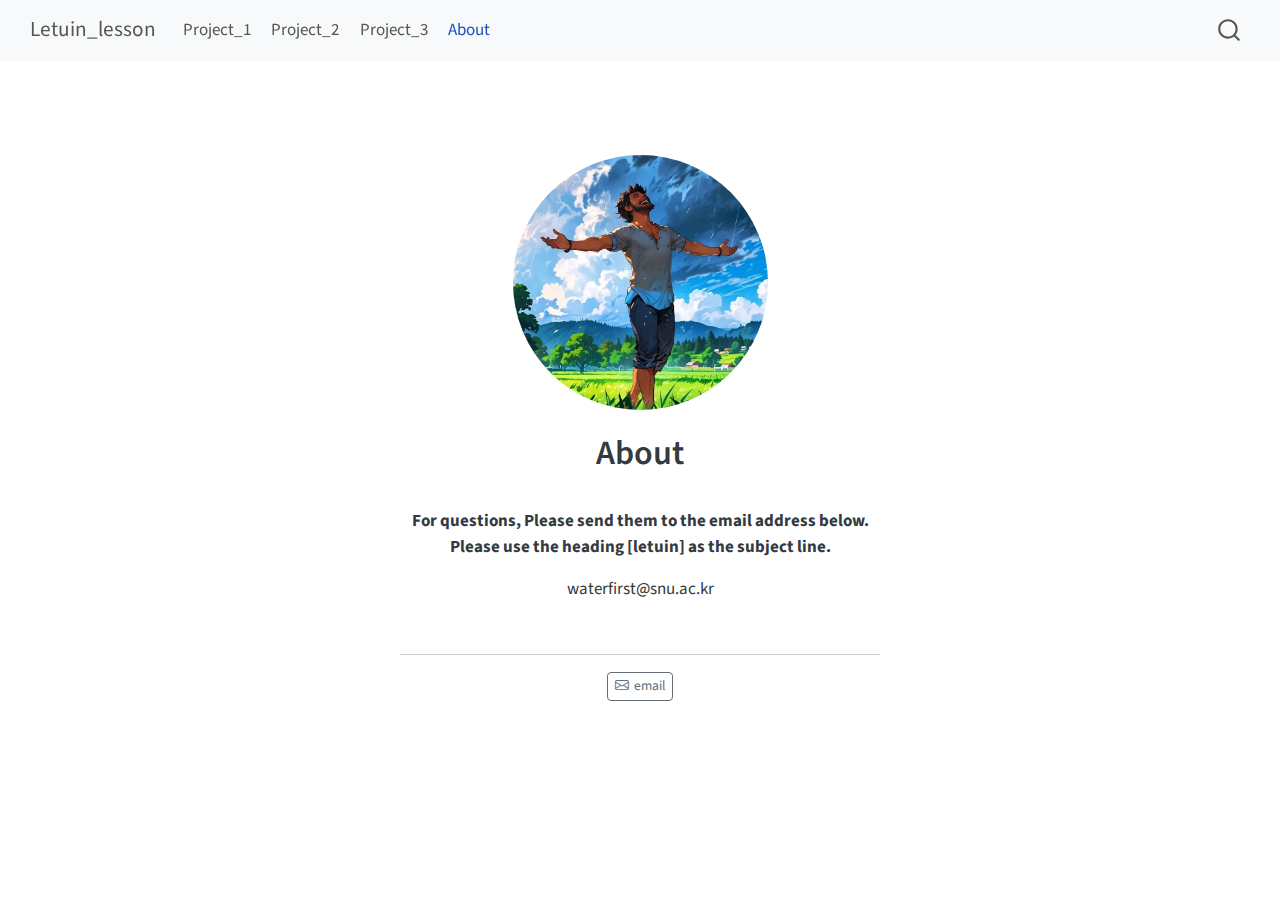
<file: about.html>
<!DOCTYPE html>
<html xmlns="http://www.w3.org/1999/xhtml" lang="en" xml:lang="en"><head>

<meta charset="utf-8">
<meta name="generator" content="quarto-1.6.39">

<meta name="viewport" content="width=device-width, initial-scale=1.0, user-scalable=yes">


<title>About – Letuin_lesson</title>
<style>
code{white-space: pre-wrap;}
span.smallcaps{font-variant: small-caps;}
div.columns{display: flex; gap: min(4vw, 1.5em);}
div.column{flex: auto; overflow-x: auto;}
div.hanging-indent{margin-left: 1.5em; text-indent: -1.5em;}
ul.task-list{list-style: none;}
ul.task-list li input[type="checkbox"] {
  width: 0.8em;
  margin: 0 0.8em 0.2em -1em; /* quarto-specific, see https://github.com/quarto-dev/quarto-cli/issues/4556 */ 
  vertical-align: middle;
}
</style>


<script src="site_libs/quarto-nav/quarto-nav.js"></script>
<script src="site_libs/quarto-nav/headroom.min.js"></script>
<script src="site_libs/clipboard/clipboard.min.js"></script>
<script src="site_libs/quarto-search/autocomplete.umd.js"></script>
<script src="site_libs/quarto-search/fuse.min.js"></script>
<script src="site_libs/quarto-search/quarto-search.js"></script>
<meta name="quarto:offset" content="./">
<script src="site_libs/quarto-html/quarto.js"></script>
<script src="site_libs/quarto-html/popper.min.js"></script>
<script src="site_libs/quarto-html/tippy.umd.min.js"></script>
<link href="site_libs/quarto-html/tippy.css" rel="stylesheet">
<link href="site_libs/quarto-html/quarto-syntax-highlighting-e26003cea8cd680ca0c55a263523d882.css" rel="stylesheet" id="quarto-text-highlighting-styles">
<script src="site_libs/bootstrap/bootstrap.min.js"></script>
<link href="site_libs/bootstrap/bootstrap-icons.css" rel="stylesheet">
<link href="site_libs/bootstrap/bootstrap-ddd961a2510921635943dfbbd19534c4.min.css" rel="stylesheet" append-hash="true" id="quarto-bootstrap" data-mode="light">
<script id="quarto-search-options" type="application/json">{
  "location": "navbar",
  "copy-button": false,
  "collapse-after": 3,
  "panel-placement": "end",
  "type": "overlay",
  "limit": 50,
  "keyboard-shortcut": [
    "f",
    "/",
    "s"
  ],
  "show-item-context": false,
  "language": {
    "search-no-results-text": "No results",
    "search-matching-documents-text": "matching documents",
    "search-copy-link-title": "Copy link to search",
    "search-hide-matches-text": "Hide additional matches",
    "search-more-match-text": "more match in this document",
    "search-more-matches-text": "more matches in this document",
    "search-clear-button-title": "Clear",
    "search-text-placeholder": "",
    "search-detached-cancel-button-title": "Cancel",
    "search-submit-button-title": "Submit",
    "search-label": "Search"
  }
}</script>


<link rel="stylesheet" href="styles.css">
</head>

<body class="nav-fixed fullcontent">

<div id="quarto-search-results"></div>
  <header id="quarto-header" class="headroom fixed-top">
    <nav class="navbar navbar-expand-lg " data-bs-theme="dark">
      <div class="navbar-container container-fluid">
      <div class="navbar-brand-container mx-auto">
    <a class="navbar-brand" href="./index.html">
    <span class="navbar-title">Letuin_lesson</span>
    </a>
  </div>
            <div id="quarto-search" class="" title="Search"></div>
          <button class="navbar-toggler" type="button" data-bs-toggle="collapse" data-bs-target="#navbarCollapse" aria-controls="navbarCollapse" role="menu" aria-expanded="false" aria-label="Toggle navigation" onclick="if (window.quartoToggleHeadroom) { window.quartoToggleHeadroom(); }">
  <span class="navbar-toggler-icon"></span>
</button>
          <div class="collapse navbar-collapse" id="navbarCollapse">
            <ul class="navbar-nav navbar-nav-scroll me-auto">
  <li class="nav-item">
    <a class="nav-link" href="./index.html"> 
<span class="menu-text">Project_1</span></a>
  </li>  
  <li class="nav-item">
    <a class="nav-link" href="./Project_2.html"> 
<span class="menu-text">Project_2</span></a>
  </li>  
  <li class="nav-item">
    <a class="nav-link" href="./Project_3.html"> 
<span class="menu-text">Project_3</span></a>
  </li>  
  <li class="nav-item">
    <a class="nav-link active" href="./about.html" aria-current="page"> 
<span class="menu-text">About</span></a>
  </li>  
</ul>
          </div> <!-- /navcollapse -->
            <div class="quarto-navbar-tools">
</div>
      </div> <!-- /container-fluid -->
    </nav>
</header>
<!-- content -->
<div id="quarto-content" class="quarto-container page-columns page-rows-contents page-layout-article page-navbar">
<!-- sidebar -->
<!-- margin-sidebar -->
    
<!-- main -->
<div class="quarto-about-jolla">
  <img src="profile.jpg" class="about-image
  round " style="height: 15em; width: 15em;">
 <header id="title-block-header" class="quarto-title-block default">
<div class="quarto-title">
<h1 class="title">About</h1>
</div>
<div class="quarto-title-meta">
  </div>
</header><main class="content" id="quarto-document-content">
<p><strong>For questions, Please send them to the email address below.</strong><br>
<strong>Please use the heading [letuin] as the subject line.</strong></p>
<p>waterfirst@snu.ac.kr</p>


</main> 
  <hr class="about-sep">
   <div class="about-links">
  <a href="mailto:waterfirst@snu.ac.kr" class="about-link" rel="" target="">
    <i class="bi bi-envelope"></i>
     <span class="about-link-text">email</span>
  </a>
</div>
</div>
 <!-- /main -->
<script id="quarto-html-after-body" type="application/javascript">
window.document.addEventListener("DOMContentLoaded", function (event) {
  const toggleBodyColorMode = (bsSheetEl) => {
    const mode = bsSheetEl.getAttribute("data-mode");
    const bodyEl = window.document.querySelector("body");
    if (mode === "dark") {
      bodyEl.classList.add("quarto-dark");
      bodyEl.classList.remove("quarto-light");
    } else {
      bodyEl.classList.add("quarto-light");
      bodyEl.classList.remove("quarto-dark");
    }
  }
  const toggleBodyColorPrimary = () => {
    const bsSheetEl = window.document.querySelector("link#quarto-bootstrap");
    if (bsSheetEl) {
      toggleBodyColorMode(bsSheetEl);
    }
  }
  toggleBodyColorPrimary();  
  const isCodeAnnotation = (el) => {
    for (const clz of el.classList) {
      if (clz.startsWith('code-annotation-')) {                     
        return true;
      }
    }
    return false;
  }
  const onCopySuccess = function(e) {
    // button target
    const button = e.trigger;
    // don't keep focus
    button.blur();
    // flash "checked"
    button.classList.add('code-copy-button-checked');
    var currentTitle = button.getAttribute("title");
    button.setAttribute("title", "Copied!");
    let tooltip;
    if (window.bootstrap) {
      button.setAttribute("data-bs-toggle", "tooltip");
      button.setAttribute("data-bs-placement", "left");
      button.setAttribute("data-bs-title", "Copied!");
      tooltip = new bootstrap.Tooltip(button, 
        { trigger: "manual", 
          customClass: "code-copy-button-tooltip",
          offset: [0, -8]});
      tooltip.show();    
    }
    setTimeout(function() {
      if (tooltip) {
        tooltip.hide();
        button.removeAttribute("data-bs-title");
        button.removeAttribute("data-bs-toggle");
        button.removeAttribute("data-bs-placement");
      }
      button.setAttribute("title", currentTitle);
      button.classList.remove('code-copy-button-checked');
    }, 1000);
    // clear code selection
    e.clearSelection();
  }
  const getTextToCopy = function(trigger) {
      const codeEl = trigger.previousElementSibling.cloneNode(true);
      for (const childEl of codeEl.children) {
        if (isCodeAnnotation(childEl)) {
          childEl.remove();
        }
      }
      return codeEl.innerText;
  }
  const clipboard = new window.ClipboardJS('.code-copy-button:not([data-in-quarto-modal])', {
    text: getTextToCopy
  });
  clipboard.on('success', onCopySuccess);
  if (window.document.getElementById('quarto-embedded-source-code-modal')) {
    const clipboardModal = new window.ClipboardJS('.code-copy-button[data-in-quarto-modal]', {
      text: getTextToCopy,
      container: window.document.getElementById('quarto-embedded-source-code-modal')
    });
    clipboardModal.on('success', onCopySuccess);
  }
    var localhostRegex = new RegExp(/^(?:http|https):\/\/localhost\:?[0-9]*\//);
    var mailtoRegex = new RegExp(/^mailto:/);
      var filterRegex = new RegExp('/' + window.location.host + '/');
    var isInternal = (href) => {
        return filterRegex.test(href) || localhostRegex.test(href) || mailtoRegex.test(href);
    }
    // Inspect non-navigation links and adorn them if external
 	var links = window.document.querySelectorAll('a[href]:not(.nav-link):not(.navbar-brand):not(.toc-action):not(.sidebar-link):not(.sidebar-item-toggle):not(.pagination-link):not(.no-external):not([aria-hidden]):not(.dropdown-item):not(.quarto-navigation-tool):not(.about-link)');
    for (var i=0; i<links.length; i++) {
      const link = links[i];
      if (!isInternal(link.href)) {
        // undo the damage that might have been done by quarto-nav.js in the case of
        // links that we want to consider external
        if (link.dataset.originalHref !== undefined) {
          link.href = link.dataset.originalHref;
        }
      }
    }
  function tippyHover(el, contentFn, onTriggerFn, onUntriggerFn) {
    const config = {
      allowHTML: true,
      maxWidth: 500,
      delay: 100,
      arrow: false,
      appendTo: function(el) {
          return el.parentElement;
      },
      interactive: true,
      interactiveBorder: 10,
      theme: 'quarto',
      placement: 'bottom-start',
    };
    if (contentFn) {
      config.content = contentFn;
    }
    if (onTriggerFn) {
      config.onTrigger = onTriggerFn;
    }
    if (onUntriggerFn) {
      config.onUntrigger = onUntriggerFn;
    }
    window.tippy(el, config); 
  }
  const noterefs = window.document.querySelectorAll('a[role="doc-noteref"]');
  for (var i=0; i<noterefs.length; i++) {
    const ref = noterefs[i];
    tippyHover(ref, function() {
      // use id or data attribute instead here
      let href = ref.getAttribute('data-footnote-href') || ref.getAttribute('href');
      try { href = new URL(href).hash; } catch {}
      const id = href.replace(/^#\/?/, "");
      const note = window.document.getElementById(id);
      if (note) {
        return note.innerHTML;
      } else {
        return "";
      }
    });
  }
  const xrefs = window.document.querySelectorAll('a.quarto-xref');
  const processXRef = (id, note) => {
    // Strip column container classes
    const stripColumnClz = (el) => {
      el.classList.remove("page-full", "page-columns");
      if (el.children) {
        for (const child of el.children) {
          stripColumnClz(child);
        }
      }
    }
    stripColumnClz(note)
    if (id === null || id.startsWith('sec-')) {
      // Special case sections, only their first couple elements
      const container = document.createElement("div");
      if (note.children && note.children.length > 2) {
        container.appendChild(note.children[0].cloneNode(true));
        for (let i = 1; i < note.children.length; i++) {
          const child = note.children[i];
          if (child.tagName === "P" && child.innerText === "") {
            continue;
          } else {
            container.appendChild(child.cloneNode(true));
            break;
          }
        }
        if (window.Quarto?.typesetMath) {
          window.Quarto.typesetMath(container);
        }
        return container.innerHTML
      } else {
        if (window.Quarto?.typesetMath) {
          window.Quarto.typesetMath(note);
        }
        return note.innerHTML;
      }
    } else {
      // Remove any anchor links if they are present
      const anchorLink = note.querySelector('a.anchorjs-link');
      if (anchorLink) {
        anchorLink.remove();
      }
      if (window.Quarto?.typesetMath) {
        window.Quarto.typesetMath(note);
      }
      if (note.classList.contains("callout")) {
        return note.outerHTML;
      } else {
        return note.innerHTML;
      }
    }
  }
  for (var i=0; i<xrefs.length; i++) {
    const xref = xrefs[i];
    tippyHover(xref, undefined, function(instance) {
      instance.disable();
      let url = xref.getAttribute('href');
      let hash = undefined; 
      if (url.startsWith('#')) {
        hash = url;
      } else {
        try { hash = new URL(url).hash; } catch {}
      }
      if (hash) {
        const id = hash.replace(/^#\/?/, "");
        const note = window.document.getElementById(id);
        if (note !== null) {
          try {
            const html = processXRef(id, note.cloneNode(true));
            instance.setContent(html);
          } finally {
            instance.enable();
            instance.show();
          }
        } else {
          // See if we can fetch this
          fetch(url.split('#')[0])
          .then(res => res.text())
          .then(html => {
            const parser = new DOMParser();
            const htmlDoc = parser.parseFromString(html, "text/html");
            const note = htmlDoc.getElementById(id);
            if (note !== null) {
              const html = processXRef(id, note);
              instance.setContent(html);
            } 
          }).finally(() => {
            instance.enable();
            instance.show();
          });
        }
      } else {
        // See if we can fetch a full url (with no hash to target)
        // This is a special case and we should probably do some content thinning / targeting
        fetch(url)
        .then(res => res.text())
        .then(html => {
          const parser = new DOMParser();
          const htmlDoc = parser.parseFromString(html, "text/html");
          const note = htmlDoc.querySelector('main.content');
          if (note !== null) {
            // This should only happen for chapter cross references
            // (since there is no id in the URL)
            // remove the first header
            if (note.children.length > 0 && note.children[0].tagName === "HEADER") {
              note.children[0].remove();
            }
            const html = processXRef(null, note);
            instance.setContent(html);
          } 
        }).finally(() => {
          instance.enable();
          instance.show();
        });
      }
    }, function(instance) {
    });
  }
      let selectedAnnoteEl;
      const selectorForAnnotation = ( cell, annotation) => {
        let cellAttr = 'data-code-cell="' + cell + '"';
        let lineAttr = 'data-code-annotation="' +  annotation + '"';
        const selector = 'span[' + cellAttr + '][' + lineAttr + ']';
        return selector;
      }
      const selectCodeLines = (annoteEl) => {
        const doc = window.document;
        const targetCell = annoteEl.getAttribute("data-target-cell");
        const targetAnnotation = annoteEl.getAttribute("data-target-annotation");
        const annoteSpan = window.document.querySelector(selectorForAnnotation(targetCell, targetAnnotation));
        const lines = annoteSpan.getAttribute("data-code-lines").split(",");
        const lineIds = lines.map((line) => {
          return targetCell + "-" + line;
        })
        let top = null;
        let height = null;
        let parent = null;
        if (lineIds.length > 0) {
            //compute the position of the single el (top and bottom and make a div)
            const el = window.document.getElementById(lineIds[0]);
            top = el.offsetTop;
            height = el.offsetHeight;
            parent = el.parentElement.parentElement;
          if (lineIds.length > 1) {
            const lastEl = window.document.getElementById(lineIds[lineIds.length - 1]);
            const bottom = lastEl.offsetTop + lastEl.offsetHeight;
            height = bottom - top;
          }
          if (top !== null && height !== null && parent !== null) {
            // cook up a div (if necessary) and position it 
            let div = window.document.getElementById("code-annotation-line-highlight");
            if (div === null) {
              div = window.document.createElement("div");
              div.setAttribute("id", "code-annotation-line-highlight");
              div.style.position = 'absolute';
              parent.appendChild(div);
            }
            div.style.top = top - 2 + "px";
            div.style.height = height + 4 + "px";
            div.style.left = 0;
            let gutterDiv = window.document.getElementById("code-annotation-line-highlight-gutter");
            if (gutterDiv === null) {
              gutterDiv = window.document.createElement("div");
              gutterDiv.setAttribute("id", "code-annotation-line-highlight-gutter");
              gutterDiv.style.position = 'absolute';
              const codeCell = window.document.getElementById(targetCell);
              const gutter = codeCell.querySelector('.code-annotation-gutter');
              gutter.appendChild(gutterDiv);
            }
            gutterDiv.style.top = top - 2 + "px";
            gutterDiv.style.height = height + 4 + "px";
          }
          selectedAnnoteEl = annoteEl;
        }
      };
      const unselectCodeLines = () => {
        const elementsIds = ["code-annotation-line-highlight", "code-annotation-line-highlight-gutter"];
        elementsIds.forEach((elId) => {
          const div = window.document.getElementById(elId);
          if (div) {
            div.remove();
          }
        });
        selectedAnnoteEl = undefined;
      };
        // Handle positioning of the toggle
    window.addEventListener(
      "resize",
      throttle(() => {
        elRect = undefined;
        if (selectedAnnoteEl) {
          selectCodeLines(selectedAnnoteEl);
        }
      }, 10)
    );
    function throttle(fn, ms) {
    let throttle = false;
    let timer;
      return (...args) => {
        if(!throttle) { // first call gets through
            fn.apply(this, args);
            throttle = true;
        } else { // all the others get throttled
            if(timer) clearTimeout(timer); // cancel #2
            timer = setTimeout(() => {
              fn.apply(this, args);
              timer = throttle = false;
            }, ms);
        }
      };
    }
      // Attach click handler to the DT
      const annoteDls = window.document.querySelectorAll('dt[data-target-cell]');
      for (const annoteDlNode of annoteDls) {
        annoteDlNode.addEventListener('click', (event) => {
          const clickedEl = event.target;
          if (clickedEl !== selectedAnnoteEl) {
            unselectCodeLines();
            const activeEl = window.document.querySelector('dt[data-target-cell].code-annotation-active');
            if (activeEl) {
              activeEl.classList.remove('code-annotation-active');
            }
            selectCodeLines(clickedEl);
            clickedEl.classList.add('code-annotation-active');
          } else {
            // Unselect the line
            unselectCodeLines();
            clickedEl.classList.remove('code-annotation-active');
          }
        });
      }
  const findCites = (el) => {
    const parentEl = el.parentElement;
    if (parentEl) {
      const cites = parentEl.dataset.cites;
      if (cites) {
        return {
          el,
          cites: cites.split(' ')
        };
      } else {
        return findCites(el.parentElement)
      }
    } else {
      return undefined;
    }
  };
  var bibliorefs = window.document.querySelectorAll('a[role="doc-biblioref"]');
  for (var i=0; i<bibliorefs.length; i++) {
    const ref = bibliorefs[i];
    const citeInfo = findCites(ref);
    if (citeInfo) {
      tippyHover(citeInfo.el, function() {
        var popup = window.document.createElement('div');
        citeInfo.cites.forEach(function(cite) {
          var citeDiv = window.document.createElement('div');
          citeDiv.classList.add('hanging-indent');
          citeDiv.classList.add('csl-entry');
          var biblioDiv = window.document.getElementById('ref-' + cite);
          if (biblioDiv) {
            citeDiv.innerHTML = biblioDiv.innerHTML;
          }
          popup.appendChild(citeDiv);
        });
        return popup.innerHTML;
      });
    }
  }
});
</script>
</div> <!-- /content -->




</body></html>
</file>
<file: site_libs/quarto-html/tippy.css>
.tippy-box[data-animation=fade][data-state=hidden]{opacity:0}[data-tippy-root]{max-width:calc(100vw - 10px)}.tippy-box{position:relative;background-color:#333;color:#fff;border-radius:4px;font-size:14px;line-height:1.4;white-space:normal;outline:0;transition-property:transform,visibility,opacity}.tippy-box[data-placement^=top]>.tippy-arrow{bottom:0}.tippy-box[data-placement^=top]>.tippy-arrow:before{bottom:-7px;left:0;border-width:8px 8px 0;border-top-color:initial;transform-origin:center top}.tippy-box[data-placement^=bottom]>.tippy-arrow{top:0}.tippy-box[data-placement^=bottom]>.tippy-arrow:before{top:-7px;left:0;border-width:0 8px 8px;border-bottom-color:initial;transform-origin:center bottom}.tippy-box[data-placement^=left]>.tippy-arrow{right:0}.tippy-box[data-placement^=left]>.tippy-arrow:before{border-width:8px 0 8px 8px;border-left-color:initial;right:-7px;transform-origin:center left}.tippy-box[data-placement^=right]>.tippy-arrow{left:0}.tippy-box[data-placement^=right]>.tippy-arrow:before{left:-7px;border-width:8px 8px 8px 0;border-right-color:initial;transform-origin:center right}.tippy-box[data-inertia][data-state=visible]{transition-timing-function:cubic-bezier(.54,1.5,.38,1.11)}.tippy-arrow{width:16px;height:16px;color:#333}.tippy-arrow:before{content:"";position:absolute;border-color:transparent;border-style:solid}.tippy-content{position:relative;padding:5px 9px;z-index:1}
</file>
<file: site_libs/quarto-html/quarto-syntax-highlighting-e26003cea8cd680ca0c55a263523d882.css>
/* quarto syntax highlight colors */
:root {
  --quarto-hl-ot-color: #003B4F;
  --quarto-hl-at-color: #657422;
  --quarto-hl-ss-color: #20794D;
  --quarto-hl-an-color: #5E5E5E;
  --quarto-hl-fu-color: #4758AB;
  --quarto-hl-st-color: #20794D;
  --quarto-hl-cf-color: #003B4F;
  --quarto-hl-op-color: #5E5E5E;
  --quarto-hl-er-color: #AD0000;
  --quarto-hl-bn-color: #AD0000;
  --quarto-hl-al-color: #AD0000;
  --quarto-hl-va-color: #111111;
  --quarto-hl-bu-color: inherit;
  --quarto-hl-ex-color: inherit;
  --quarto-hl-pp-color: #AD0000;
  --quarto-hl-in-color: #5E5E5E;
  --quarto-hl-vs-color: #20794D;
  --quarto-hl-wa-color: #5E5E5E;
  --quarto-hl-do-color: #5E5E5E;
  --quarto-hl-im-color: #00769E;
  --quarto-hl-ch-color: #20794D;
  --quarto-hl-dt-color: #AD0000;
  --quarto-hl-fl-color: #AD0000;
  --quarto-hl-co-color: #5E5E5E;
  --quarto-hl-cv-color: #5E5E5E;
  --quarto-hl-cn-color: #8f5902;
  --quarto-hl-sc-color: #5E5E5E;
  --quarto-hl-dv-color: #AD0000;
  --quarto-hl-kw-color: #003B4F;
}

/* other quarto variables */
:root {
  --quarto-font-monospace: SFMono-Regular, Menlo, Monaco, Consolas, "Liberation Mono", "Courier New", monospace;
}

pre > code.sourceCode > span {
  color: #003B4F;
}

code span {
  color: #003B4F;
}

code.sourceCode > span {
  color: #003B4F;
}

div.sourceCode,
div.sourceCode pre.sourceCode {
  color: #003B4F;
}

code span.ot {
  color: #003B4F;
  font-style: inherit;
}

code span.at {
  color: #657422;
  font-style: inherit;
}

code span.ss {
  color: #20794D;
  font-style: inherit;
}

code span.an {
  color: #5E5E5E;
  font-style: inherit;
}

code span.fu {
  color: #4758AB;
  font-style: inherit;
}

code span.st {
  color: #20794D;
  font-style: inherit;
}

code span.cf {
  color: #003B4F;
  font-weight: bold;
  font-style: inherit;
}

code span.op {
  color: #5E5E5E;
  font-style: inherit;
}

code span.er {
  color: #AD0000;
  font-style: inherit;
}

code span.bn {
  color: #AD0000;
  font-style: inherit;
}

code span.al {
  color: #AD0000;
  font-style: inherit;
}

code span.va {
  color: #111111;
  font-style: inherit;
}

code span.bu {
  font-style: inherit;
}

code span.ex {
  font-style: inherit;
}

code span.pp {
  color: #AD0000;
  font-style: inherit;
}

code span.in {
  color: #5E5E5E;
  font-style: inherit;
}

code span.vs {
  color: #20794D;
  font-style: inherit;
}

code span.wa {
  color: #5E5E5E;
  font-style: italic;
}

code span.do {
  color: #5E5E5E;
  font-style: italic;
}

code span.im {
  color: #00769E;
  font-style: inherit;
}

code span.ch {
  color: #20794D;
  font-style: inherit;
}

code span.dt {
  color: #AD0000;
  font-style: inherit;
}

code span.fl {
  color: #AD0000;
  font-style: inherit;
}

code span.co {
  color: #5E5E5E;
  font-style: inherit;
}

code span.cv {
  color: #5E5E5E;
  font-style: italic;
}

code span.cn {
  color: #8f5902;
  font-style: inherit;
}

code span.sc {
  color: #5E5E5E;
  font-style: inherit;
}

code span.dv {
  color: #AD0000;
  font-style: inherit;
}

code span.kw {
  color: #003B4F;
  font-weight: bold;
  font-style: inherit;
}

.prevent-inlining {
  content: "</";
}

/*# sourceMappingURL=e90e9ab646ea9b1aaa61e089606e0f97.css.map */
</file>
<file: styles.css>
/* styles.css */



/* ggplotly 반응형 그래프 컨테이너 크기 설정 */
.reveal .plotly-graph-div {
    width: 100% !important;
    height: 500px !important;
}

/* ggplotly 그래프 여백 조정 */
.reveal .plotly-graph-div .plot-container {
    margin: 20px auto !important;
}

/* ggplotly 반응형 조정을 위한 미디어 쿼리 */
@media screen and (max-width: 1200px) {
    .reveal .plotly-graph-div {
        height: 500px !important;
    }
}

@media screen and (max-width: 800px) {
    .reveal .plotly-graph-div {
        height: 400px !important;
    }
}

/* ggplotly 툴팁 크기 조정 */
.reveal .plotly-graph-div .gtitle {
    font-size: 24px !important;
}

/* ggplotly 범례 크기 조정 */
.reveal .plotly-graph-div .legend {
    font-size: 18px !important;
}

/* hover 시 툴팁 스타일 */
.reveal .plotly-graph-div .hovertext {
    font-size: 16px !important;
}


/* figure 크기 조정 */
.reveal .slides figure {
    height: 4.5in !important;
    margin: 0 auto !important;
}


/* plot 이미지 크기 조정 */
.reveal .slides img {
    max-height: 4.5in !important;
    width: auto !important;
    margin: 0 auto !important;
}


/* code chunk 출력 높이 조정 */
.reveal pre.sourceCode {
    max-height: 4.0in !important;
}

/* 전체 슬라이드 여백 조정 */
.reveal .slide-content {
    height: 100% !important;
    display: flex !important;
    flex-direction: column !important;
}

/* plot 전체 텍스트 크기 조정 */
.reveal .plot-figure text {
    font-size: 25px !important;
}

/* plot 제목 크기 */
.reveal .plot-figure .title {
    font-size: 30px !important;
    font-weight: bold !important;
}

/* plot 축 레이블 크기 */
.reveal .plot-figure .axis-label {
    font-size: 25px !important;
}

/* plot 범례 텍스트 크기 */
.reveal .plot-figure .legend-text {
    font-size: 20px !important;
}




/* plot 캡션 스타일링 */
.reveal figcaption {
    font-size: 1em !important;
    margin-top: 0.5em !important;
}

/* 전체 슬라이드 기본 폰트 크기 조정 */
.reveal {
font-size: 30px;
}

/* 기본 슬라이드 설정 */
.reveal {
    font-size: 32px;  /* 기본 폰트 크기를 조금 줄임 */
    font-family: 'Noto Sans KR', sans-serif;  /* 한글 폰트 지정 */
}

/* 메인 타이틀 (h1) */
.reveal h1 {
    font-size: 2.5em;  /* 56px */
    font-weight: 700;
    margin-bottom: 0.3em;
    color: #2c3e50;
    line-height: 1.2;
}

/* 서브 타이틀 스타일 강화 */
.reveal .subtitle {
    font-size: 2.0em !important;  /* 50px */
    font-weight: 600;
    color: #34495e;
    margin-top: 0.3em;
    margin-bottom: 0.5em;
    line-height: 1.3;
}

/* 저자 스타일 추가 */
.reveal .author {
    font-size: 1.8em !important;  /* 39px */
    font-weight: 500;
    color: #2980b9;
    margin-top: 0.5em;
    margin-bottom: 0.5em;
    line-height: 1.2;
}


/* 서브 타이틀 (h2) - 주요 섹션 제목 */
.reveal h2 {
    font-size:2.0em;  /* 42px */
    font-weight: 600;
    margin-bottom: 0.4em;
    color: #34495e;
}

/* 소제목 (h3) - 세부 내용 구분 */
.reveal h3 {
    font-size: 1.5em;  /* 34px */
    font-weight: 500;
    margin-bottom: 0.3em;
    color: #455a64;
}

/* 본문 텍스트 */
.reveal p {
    font-size: 1.0em;  /* 28px */
    line-height: 1.0;
    margin-bottom: 1em;
}

/* 코드 블록 크기 조정 */
.reveal pre {
font-size: 0.7em;
}
.reveal code {
font-size: 0.7em;
}
/* 그래프 컨테이너 크기 조정 */
.plot-container {
width: 80% !important;
height: auto !important;
}

/* ggplot 그래프 크기 조정 */
.ggplot {
max-width: 100%;
height: auto;
}
/* 리스트 아이템 크기 조정 */
.reveal ul,
.reveal ol {
font-size: 0.8em;
}
/* callout 박스 크기 조정 */
.callout {
font-size: 0.8em;
}
/* 표 폰트 크기 조정 */
.reveal table {
font-size: 0.8em;
}
/* 각주 크기 조정 */
.reveal .footer {
font-size: 0.6em;
}
/* smaller 클래스가 적용된 콘텐츠의 크기 조정 */
.reveal .smaller {
font-size: 1.5em;
}
/* 이미지 최대 크기 제한 */
.reveal img {
max-width: 100%;
height: auto;
}
/* 반응형 조정 */
@media screen and (max-width: 1024px) {
.reveal {
font-size: 28px;
}
}
@media screen and (max-width: 768px) {
.reveal {
font-size: 24px;
}
}


/* 첫 슬라이드 제목과 부제목, 저자 특별 스타일 */
.title-slide h1 {
    font-size: 2.5em;  /* 62px */
    margin-bottom: 0.2em;
}

.title-slide .subtitle {
    font-size: 2.0em !important;  /* 50px */
    color: #3498db;
}

.title-slide .author {
    font-size: 1.6em !important;  /* 39px */
    color: #2980b9;
    margin-top: 0.7em;
}

/* 기존 geom_text 스타일 */
.ggplot .geom_text text {
  font-size: 1.6em !important;
}

/* geom_label 스타일 */
.ggplot .geom_label text {
  font-size: 1.6em !important;
}




.gt_table .gt_col_1 { width: 10% !important; }
.gt_table .gt_col_2 { width: 25% !important; }
.gt_table .gt_col_3 { width: 65% !important; }
</file>
